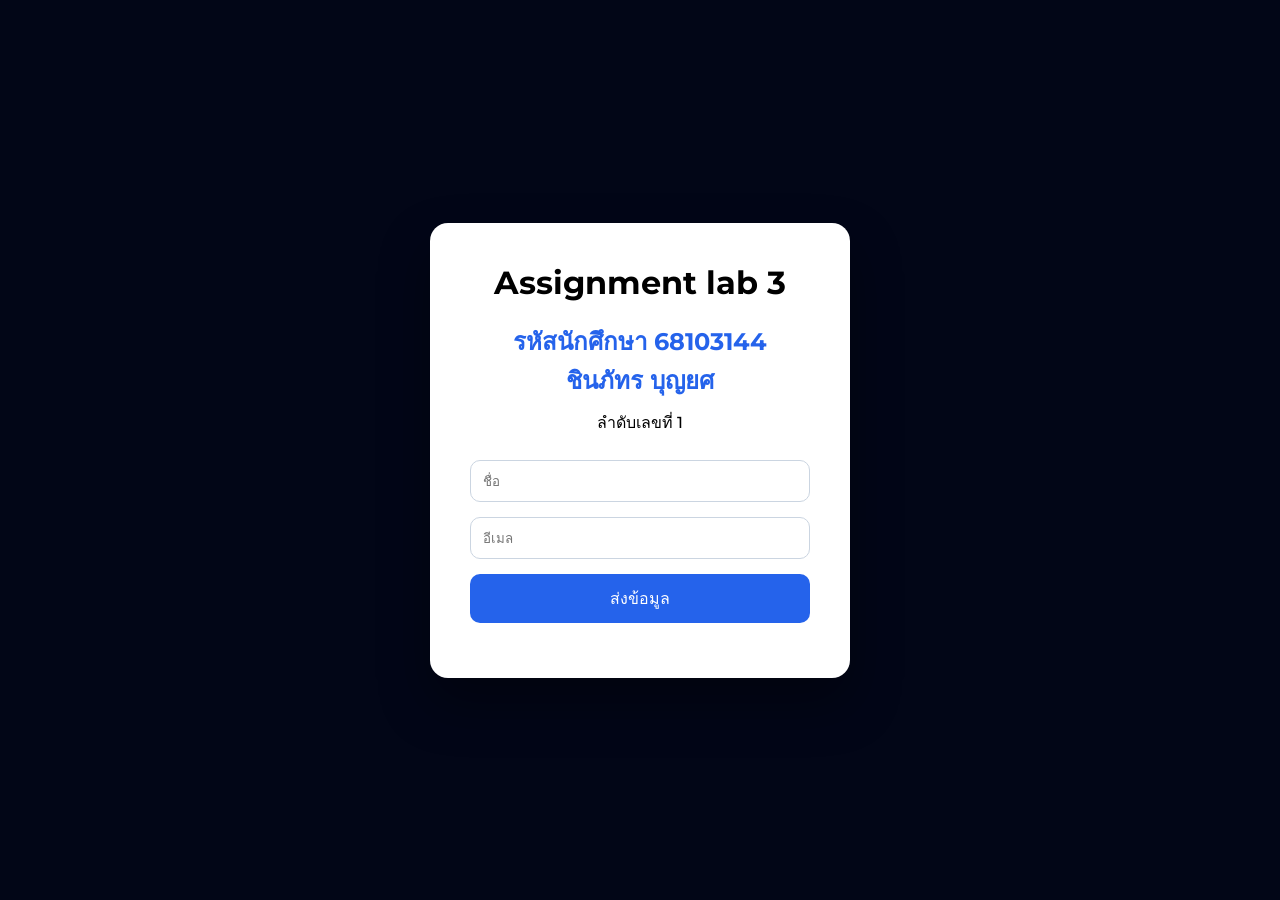
<file: L3 chinnapat 68103144/L3_68103144.html>
<!DOCTYPE html>
<html lang="th">
<head>
    <meta charset="UTF-8">
    <title>Assignment lab 3</title>
    <link rel="stylesheet" href="L3_style.css">
</head>
<body>

    <div class="box">
        <h1>Assignment lab 3</h1>

        <h2 class="student">
            รหัสนักศึกษา 68103144<br>
            ชินภัทร บุญยศ
        </h2>

        <p class="order">ลำดับเลขที่ 1</p>

        <form>
            <input type="text" id="name" placeholder="ชื่อ">
            <input type="email" id="email" placeholder="อีเมล">
            <button type="button" onclick="show()">ส่งข้อมูล</button>
        </form>

        <p id="output"></p>
    </div>

    <script src="L3_app.js"></script>
</body>
</html>
</file>
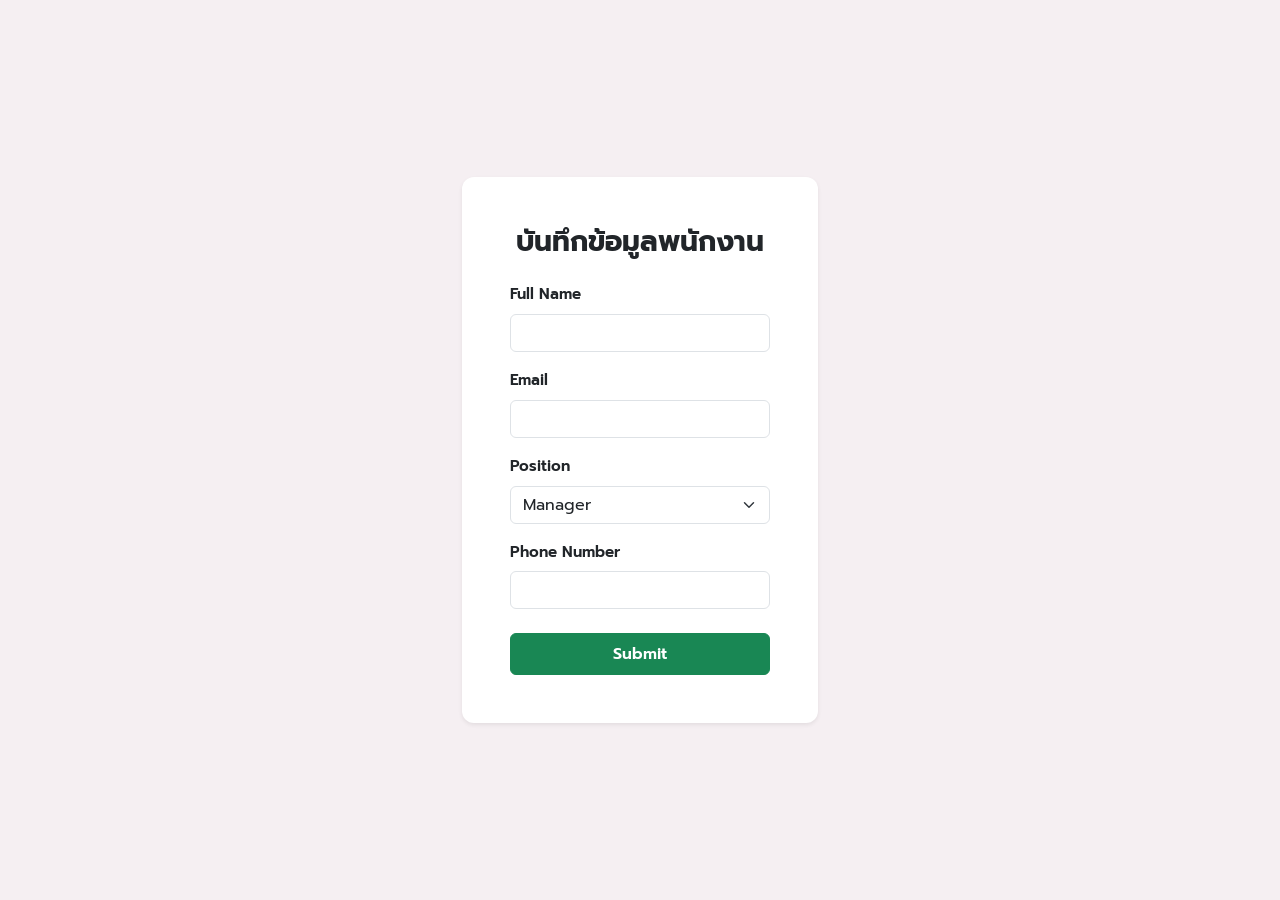
<file: Lab7/myapp/templates/form.html>
<!DOCTYPE html>
<html lang="th">
<head>
    <meta charset="UTF-8">
    <meta name="viewport" content="width=device-width, initial-scale=1.0">
    <title>บันทึกข้อมูลพนักงาน</title>
    
    <link href="https://cdn.jsdelivr.net/npm/bootstrap@5.3.0/dist/css/bootstrap.min.css" rel="stylesheet">
    
    <link href="https://fonts.googleapis.com/css2?family=Prompt:wght@400;500;600&display=swap" rel="stylesheet">
    
    <style>
        body {
            font-family: 'Prompt', sans-serif;
            background-color: #f5eff2; /* สีพื้นหลังตามภาพตัวอย่าง */
            height: 100vh;
            display: flex;
            align-items: center;
        }
        .custom-card {
            border: none;
            border-radius: 12px;
        }
        .form-label {
            font-weight: 600;
            font-size: 0.95rem;
        }
    </style>
</head>
<body>

    <div class="container">
        <div class="row justify-content-center">
            <div class="col-11 col-md-6 col-lg-4">
                <div class="card custom-card shadow-sm">
                    <div class="card-body p-4 p-md-5">
                        
                        <h3 class="text-center fw-bold mb-4">บันทึกข้อมูลพนักงาน</h3>
                        
                        <form action="#" method="POST">
                            <div class="mb-3">
                                <label for="fullname" class="form-label">Full Name</label>
                                <input type="text" class="form-control" id="fullname" name="fullname">
                            </div>

                            <div class="mb-3">
                                <label for="email" class="form-label">Email</label>
                                <input type="email" class="form-control" id="email" name="email">
                            </div>

                            <div class="mb-3">
                                <label for="position" class="form-label">Position</label>
                                <select class="form-select" id="position" name="position">
                                    <option value="Manager" selected>Manager</option>
                                    <option value="Supervisor">Supervisor</option>
                                    <option value="Staff">Staff</option>
                                </select>
                            </div>

                            <div class="mb-4">
                                <label for="phone" class="form-label">Phone Number</label>
                                <input type="tel" class="form-control" id="phone" name="phone">
                            </div>

                            <button type="submit" class="btn btn-success w-100 py-2 fw-semibold">Submit</button>
                        </form>
                        
                    </div>
                </div>
                </div>
        </div>
    </div>

    <script src="https://cdn.jsdelivr.net/npm/bootstrap@5.3.0/dist/js/bootstrap.bundle.min.js"></script>
</body>
</html>
</file>
<file: L3 chinnapat 68103144/L3_style.css>
@import url('https://fonts.googleapis.com/css2?family=Montserrat:wght@300;500;700&display=swap');

* {
    margin: 0;
    padding: 0;
    box-sizing: border-box;
    font-family: 'Montserrat', sans-serif;
}

body {
    min-height: 100vh;
    background-color: #020617;
    background-image: url("https://www.heropatterns.com/patterns/graph-paper.svg");
    display: flex;
    align-items: center;
    justify-content: center;
}

.box {
    background: white;
    padding: 40px;
    width: 420px;
    border-radius: 18px;
    text-align: center;
    box-shadow: 0 25px 50px rgba(0,0,0,0.35);
}

h1 {
    margin-bottom: 20px;
}

.student {
    color: #2563eb;
    margin-bottom: 10px;
}

.order {
    margin-bottom: 25px;
    font-weight: 500;
}

input {
    width: 100%;
    padding: 12px;
    margin-bottom: 15px;
    border-radius: 10px;
    border: 1px solid #cbd5e1;
}

button {
    width: 100%;
    padding: 12px;
    border-radius: 10px;
    border: none;
    background: #2563eb;
    color: white;
    font-size: 16px;
}

button:hover {
    background: #1d4ed8;
}

#output {
    margin-top: 15px;
    color: #16a34a;
}
</file>
